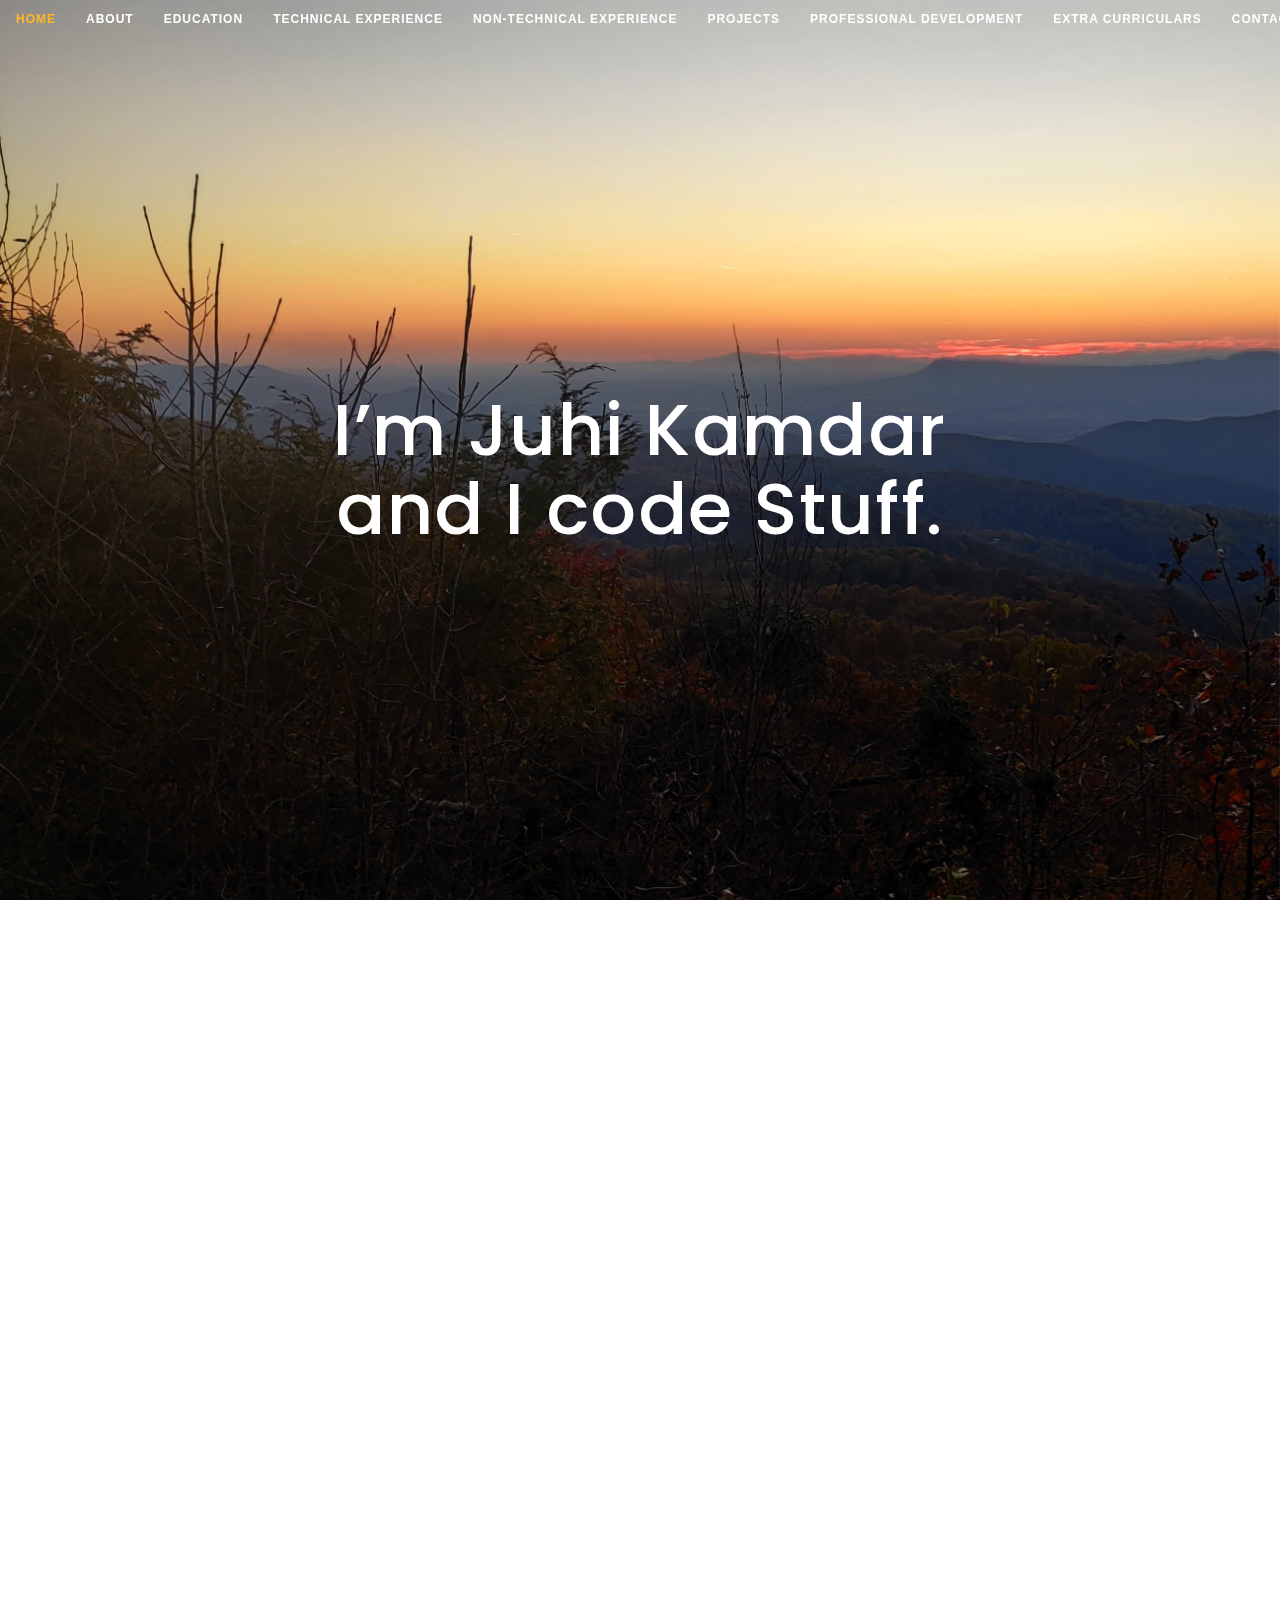
<file: index.html>
<!doctype html>

<html lang="en">
   
   
    <head>
       
       
        <!-- META -->
        <meta charset="utf-8">
        <meta name="robots" content="noodp">
        <meta name="viewport" content="width=device-width, initial-scale=1, maximum-scale=1, user-scalable=no">
       
        <!-- PAGE TITLE -->
        <title>Juhi's - Resume</title>
       
        <!-- FAVICON -->
        <link rel="shortcut icon" href="assets/img/favicon.ico">
       
        <!-- FONTS -->
        <link href="https://fonts.googleapis.com/css?family=Poppins:300,400,500,600,700&amp;subset=latin-ext" rel="stylesheet">
       
        <!-- STYLESHEETS -->
        <link rel="stylesheet" type="text/css" href="assets/css/plugins.css">
        <link rel="stylesheet" type="text/css" href="assets/css/main.css">
        
        
    </head>

   
    <body>

        <!-- ======= Header ======= -->
  <header id="header" class="fixed-top d-flex justify-content-center align-items-center header-transparent">

    <nav id="navbar" class="navbar">
      <ul>
        <li><a class="nav-link scrollto active" href="#intro">Home</a></li>
        <li><a class="nav-link scrollto" href="#about">About</a></li>
        <li><a class="nav-link scrollto" href="#education">Education</a></li>
        <li><a class="nav-link scrollto" href="#techexp">Technical Experience</a></li>
        <li><a class="nav-link scrollto" href="#nontechexp">Non-Technical Experience</a></li>
        <li><a class="nav-link scrollto " href="#projects">Projects</a></li>
        <li><a class="nav-link scrollto " href="#development">Professional Development</a></li>
        <li><a class="nav-link scrollto " href="#excur">Extra Curriculars</a></li>
        <li><a class="nav-link scrollto" href="#contact">Contact</a></li>
      </ul>
      <i class="bi bi-list mobile-nav-toggle"></i>
    </nav><!-- .navbar -->

  </header><!-- End Header -->

    
       
        <!-- PRELOADER -->
        <div class="preloader">
           
            <div class="spinner"></div>
            
        </div>
        <!-- /PRELOADER -->
    
        
        <!-- IMAGE CONTAINER -->
        <div class="image-container">
           
            <div class="background-img"></div>

        </div>
        <!-- /IMAGE CONTAINER -->


        <!-- CONTENT AREA -->
        <div class="content-area">


            <!-- CONTENT AREA INNER --> 
            <div class="content-area-inner">


                <!-- INTRO -->
                <section id="intro" class="intro">


                    <!-- CONTAINER MID -->
                    <div class="container-mid">

                       
                        <!-- ANIMATION CONTAINER -->
                        <div class="animation-container animation-fade-right" data-animation-delay="0">
                        
                            <h1>I’m Juhi Kamdar and I code Stuff.</h1>
                        
                        </div>
                        <!-- /ANIMATION CONTAINER -->
                        
                        
                        <!-- ANIMATION CONTAINER -->
                        <div class="animation-container animation-fade-right" data-animation-delay="200">
                           
                            <a href="#about" class="smooth-scroll">Learn More<div class="circle"><i class="fa fa-angle-down" aria-hidden="true"></i><i class="fa fa-angle-down" aria-hidden="true"></i></div></a>
                            
                        </div>
                        <!-- /ANIMATION CONTAINER -->


                    </div>
                    <!-- /CONTAINER MID -->


                </section>
                <!-- /INTRO -->


                <!-- ABOUT -->
                <section id="about" class="about">


                    <h3 class="headline scroll-animated">About Me</h3>
                    
                    <p class="scroll-animated"> A coder, a writer and a life long learner. Open to learn about travel, politics, psychology and my most favorite Science! Specialized to deal with Computer science I love Deep Learning, have started to develop interest in software engineering. I am in awe of Reinforcement Learning and planning to start soon.</p>

                    <p class="scroll-animated">I am open to all kinds of opportunities that help me develop professionally. Open source project contributor, Peer reviewer, technical advisor or a freelance consultant. I would gladly help the computer science community to grow. Currently, I am also seeking opportuniies to research in Deep Learning. Feel free to reach out to me if your lab/organization has an opening.</p>
                    
                    <!-- Research Work -->
                    <div class="row clients scroll-animated">
                        
                        <h4 class="headline scroll-animated">Research publications</h3>
                        <div class="col-md-3 col-xs-6"><img class="img-responsive" src="assets/img/clients/aaai.jpeg" alt="client"></div>
                        <div class="col-md-3 col-xs-6"><img class="img-responsive" src="assets/img/clients/springer.png" alt="client"></div>
                        
                        
                    </div>
                    <!-- / Research Work-->


                </section>
                <!-- /ABOUT -->
                
                <!-- Education -->                
                <section id="service" class="education">


                    <h3 class="headline scroll-animated"><a href="education">Education</a></h3>
                    
                    
                    <!-- SERVICE LIST -->
                    <ul class="services-list">
                       
                       
                        <!-- SERVICE ITEM -->
                        <li class="service-item scroll-animated">
                           
                           
                            <button class="btn btn-primary collapsed" type="button" data-toggle="collapse" data-target="#collapse-item-1" aria-expanded="false">MS in Computer Science</button>
                            
                            
                            <!-- COLLAPSE CONTENT -->
                            <div class="collapse" id="collapse-item-1">
                               
                               
                                <!-- COLLAPSE CONTENT INNER -->
                                <div class="well">
                                   
                                    <p> George Mason University </p>
                                    <p> I took subjects like Database Systems, Deep Learning, Machine Learning, Advanced NLP, Intersections of Deep Learning and Software Engineering, Applications of Data Mining, Language Processors, Analysis of Algorithms, Mathematical foundations of Computer Science, Fundamentals of System Programming</p>
                                    <p> Aug 2021 - May 2023</p>
                                </div>
                                <!-- /COLLAPSE CONTENT INNER -->
                                
                                
                            </div>
                            <!-- /COLLAPSE CONTENT -->
                            
                            
                        </li>
                        <!-- /SERVICE ITEM -->
                        
                        
                        <!-- SERVICE ITEM -->
                        <li class="service-item scroll-animated">
                           
                           
                            <button class="btn btn-primary collapsed" type="button" data-toggle="collapse" data-target="#collapse-item-2" aria-expanded="false">B.Tech in Computer Science</button>
                            
                            
                            <!-- COLLAPSE CONTENT -->
                            <div class="collapse" id="collapse-item-2">
                               
                               
                                <!-- COLLAPSE CONTENT INNER -->
                                <div class="well">
                                   
                                    <p> Indus University </p>
                                    <p> The subjects I studied there were, Python, Java, C, C++, Software Engineering, Database Programming, Algorithm Design, Calculus,Engineering Mechanics, Materials science, Physics, Chemistry, Environmental Science, Elements of Mech. Engineering, etc.</p>
                                    <p> Aug 2016 - May 2020</p>
                                </div>
                                <!-- /COLLAPSE CONTENT INNER -->
                                
                                
                            </div>
                            <!-- /COLLAPSE CONTENT -->
                            
                            
                        </li>
                        <!-- /SERVICE ITEM -->
                        
                        
                    </ul>
                    <!-- /SERVICE LIST -->


                </section>
                <!-- /Education -->
                
                <!--Technical Experience -->
                <section id="service" class="techexp">


                    <h3 class="headline scroll-animated"><a href="#techexp">Technical Experience</a></h3>
                    
                    
                    <!-- SERVICE LIST -->
                    <ul class="services-list">
                       
                        <!-- SERVICE ITEM -->
                        <li class="service-item scroll-animated">
                           
                           
                            <button class="btn btn-primary collapsed" type="button" data-toggle="collapse" data-target="#collapse-item-8" aria-expanded="false">Graduate Teaching Assistant</button>
                            
                            
                            <!-- COLLAPSE CONTENT -->
                            <div class="collapse" id="collapse-item-8">
                               
                               
                                <!-- COLLAPSE CONTENT INNER -->
                                <div class="well">
                                    <p>College of Engineering and Computing, Fairfax, VA, USA</p>
                                    <p>I TA'ed for CS 100 Basics of Computing and CS 583 Analysis of Algorithms</p>
                                    <p>Aug 2022 - May 2023</p>
                                </div>
                                <!-- /COLLAPSE CONTENT INNER -->
                                
                                
                            </div>
                            <!-- /COLLAPSE CONTENT -->
                            
                            
                        </li>
                        <!-- /SERVICE ITEM -->
                        <!-- SERVICE ITEM -->
                        <li class="service-item scroll-animated">
                           
                           
                            <button class="btn btn-primary collapsed" type="button" data-toggle="collapse" data-target="#collapse-item-3" aria-expanded="false">Software Engineering Intern</button>
                            
                            
                            <!-- COLLAPSE CONTENT -->
                            <div class="collapse" id="collapse-item-3">
                               
                               
                                <!-- COLLAPSE CONTENT INNER -->
                                <div class="well">
                                    <p>Palo Alto Networks, Remote</p>
                                    <p> Integrated and tested Apigee for API monetization for current API on staging pipeline as a POC. Approximated to generate revenue from API calls with easy analysis, secure connections on top of the existing system. </p>
                                    <p>May 2022 - Aug 2022</p>
                                </div>
                                <!-- /COLLAPSE CONTENT INNER -->
                                
                                
                            </div>
                            <!-- /COLLAPSE CONTENT -->
                            
                            
                        </li>
                        <!-- /SERVICE ITEM -->
                        
                        
                        <!-- SERVICE ITEM -->
                        <li class="service-item scroll-animated">
                           
                           
                            <button class="btn btn-primary collapsed" type="button" data-toggle="collapse" data-target="#collapse-item-4" aria-expanded="false">Assistant Systems Engineer</button>
                            
                            
                            <!-- COLLAPSE CONTENT -->
                            <div class="collapse" id="collapse-item-4">
                               
                               
                                <!-- COLLAPSE CONTENT INNER -->
                                <div class="well">
                                   <p>Tata Consultancy Services, Remote</p>
                                    <p>Developed DotNet Applications in C# using MVC Agile principles including database connections while learning to write secure codes with minimal code duplication and strongly structured.</p>
                                    <p> Feb 2021 - Jul 2021</p>
                                </div>
                                <!-- /COLLAPSE CONTENT INNER -->
                                
                                
                            </div>
                            <!-- /COLLAPSE CONTENT -->
                            
                            
                        </li>
                        <!-- /SERVICE ITEM -->
                        
                        
                        <!-- SERVICE ITEM -->
                        <li class="service-item scroll-animated">
                           
                           
                            <button class="btn btn-primary collapsed" type="button" data-toggle="collapse" data-target="#collapse-item-5" aria-expanded="false">Research and Development Intern</button>
                            
                            
                            <!-- COLLAPSE CONTENT -->
                            <div class="collapse" id="collapse-item-5">
                               
                               
                                <!-- COLLAPSE CONTENT INNER -->
                                <div class="well">
                                   
                                    <p>Indian Institute of Technology-Bombay, Remote</p>
                                    <p>
                                        <ul>
                                            <li>Researched, and developed solutions for Attention-based Optical Character Recognition for handwritten forms. Conquering the challenges of background text, boxes in the form, etc we achieved about 80% accuracy.</li>
                                            <li>Researched and experimented on models for knowledge tracing from students’ test papers using Transformer based models. The aim was to understand the actual learning of students based on test answers rather than correctness.</li>
                                        </ul>
                                    </p>
                                    <p> Sep 2020 - Mar 2021</p>
                                </div>
                                <!-- /COLLAPSE CONTENT INNER -->
                                
                                
                            </div>
                            <!-- /COLLAPSE CONTENT -->
                            
                            
                        </li>
                        <!-- /SERVICE ITEM -->
                        
                        
                        <!-- SERVICE ITEM -->
                        <li class="service-item scroll-animated">
                           
                           
                            <button class="btn btn-primary collapsed" type="button" data-toggle="collapse" data-target="#collapse-item-6" aria-expanded="false">Tech Development Intern</button>
                            
                            
                            <!-- COLLAPSE CONTENT -->
                            <div class="collapse" id="collapse-item-6">
                               
                               
                                <!-- COLLAPSE CONTENT INNER -->
                                <div class="well">
                                   <p>Encubate Tech Pvt. Ltd., Remote</p>
                                   <p>Determined requirements, designed, developed, and tested NLP-based search engine. This helped save the cost of using a third-party search engine. Designed the database schema for it, and prepared a script for automatic code updation to AWS.
                                </p>
                                    <p>Oct 2020 Dec 2020</p>                                    
                                </div>
                                <!-- /COLLAPSE CONTENT INNER -->
                                
                                
                            </div>
                            <!-- /COLLAPSE CONTENT -->
                            
                            
                        </li>
                        <!-- /SERVICE ITEM -->
                        
                        <!-- SERVICE ITEM -->
                        <li class="service-item scroll-animated">
                           
                           
                            <button class="btn btn-primary collapsed" type="button" data-toggle="collapse" data-target="#collapse-item-7" aria-expanded="false">Research Intern</button>
                            
                            
                            <!-- COLLAPSE CONTENT -->
                            <div class="collapse" id="collapse-item-7">
                               
                               
                                <!-- COLLAPSE CONTENT INNER -->
                                <div class="well">
                                   
                                <p>Indian Institute of Management, Remote</p> 
                                <p>Researched on Sentiment classification and Emotion Analysis. Preprocessed and cleaned raw Youtube Video Transcripts including use of regex and fine-tuned BERT on the Youtube Video transcripts.
                                </p> 
                                <p>Jun 2020 - July 2020</p>                                    
                                </div>
                                <!-- /COLLAPSE CONTENT INNER -->
                                
                                
                            </div>
                            <!-- /COLLAPSE CONTENT -->
                            
                            
                        </li>
                        <!-- /SERVICE ITEM -->
                        
                
                        
                        <!-- SERVICE ITEM -->
                        <li class="service-item scroll-animated">
                           
                           
                            <button class="btn btn-primary collapsed" type="button" data-toggle="collapse" data-target="#collapse-item-9" aria-expanded="false">Research Intern</button>
                            
                            
                            <!-- COLLAPSE CONTENT -->
                            <div class="collapse" id="collapse-item-9">
                               
                               
                                <!-- COLLAPSE CONTENT INNER -->
                                <div class="well">
                                   
                                <p>SAC, Indian Space Research Organization - Ahmedabad, IN</p> 
                                <p>Reviewed and researched prevalent cyclone estimation techniques. Experimented with various regression techniques after data processing. The aim of this experiment was to beat a well established statistical method with Machine Learning. Derived results that were almost aligned with those of the statistical method.
                                </p> 
                                <p>Dec 2019 - May 2020</p>                                    
                                </div>
                                <!-- /COLLAPSE CONTENT INNER -->
                                
                                
                            </div>
                            <!-- /COLLAPSE CONTENT -->
                            
                            
                        </li>
                        <!-- /SERVICE ITEM -->
                        
                        <!-- SERVICE ITEM -->
                        <li class="service-item scroll-animated">
                           
                           
                            <button class="btn btn-primary collapsed" type="button" data-toggle="collapse" data-target="#collapse-item-10" aria-expanded="false">Trainee</button>
                            
                            
                            <!-- COLLAPSE CONTENT -->
                            <div class="collapse" id="collapse-item-10">
                               
                               
                                <!-- COLLAPSE CONTENT INNER -->
                                <div class="well">
                                   
                                <p>Amnex Infotechnologies Pvt. Ltd., Ahmedabad, IN</p> 
                                <p>Made a window Application using C# where button clicks are all, one has to do to perform CRUD operations on Database table
                                </p> 
                                <p>Aug 2018 - Nov 2018</p>                                    
                                </div>
                                <!-- /COLLAPSE CONTENT INNER -->
                                
                                
                            </div>
                            <!-- /COLLAPSE CONTENT -->
                            
                            
                        </li>
                        <!-- /SERVICE ITEM -->
                        
                    </ul>
                    <!-- /SERVICE LIST -->


                </section>
                <!-- /Technical Experience -->
                
                <!--Non Technical Experience -->
                <section id="service" class="nontechexp">


                    <h3 class="headline scroll-animated"><a href="#nontechexp">Non-Technical Experience</a></h3>
                    
                    
                    <!-- SERVICE LIST -->
                    <ul class="services-list">
                       
                       <!-- SERVICE ITEM -->
                       <li class="service-item scroll-animated">
                           
                           
                        <button class="btn btn-primary collapsed" type="button" data-toggle="collapse" data-target="#collapse-item-13" aria-expanded="false">Graduate Professional Assistant</button>
                        
                        
                        <!-- COLLAPSE CONTENT -->
                        <div class="collapse" id="collapse-item-13">
                           
                           
                            <!-- COLLAPSE CONTENT INNER -->
                            <div class="well">
                               
                            <p>College of Engineering and Computing - GMU, Fairfax,VA, USA</p> 
                            <p>Worked on TargetX CRM software by Salesforce. Made reports and dealt with analysis of various enrollment data of the university. Interacted with prospective students and arranged information sessions for them.
                            </p> 
                            <p>Jan 2022 - May 2022</p> 
                            </div>
                            <!-- /COLLAPSE CONTENT INNER -->
                            
                            
                        </div>
                        <!-- /COLLAPSE CONTENT -->
                        
                        
                        </li>
                        <!-- /SERVICE ITEM -->

                        <!-- SERVICE ITEM -->
                        <li class="service-item scroll-animated">
                           
                           
                            <button class="btn btn-primary collapsed" type="button" data-toggle="collapse" data-target="#collapse-item-12" aria-expanded="false">Event Assistant</button>
                            
                            
                            <!-- COLLAPSE CONTENT -->
                            <div class="collapse" id="collapse-item-12">
                               
                               
                                <!-- COLLAPSE CONTENT INNER -->
                                <div class="well">
                                   
                                <p>Student Centers-GMU, Fairfax,VA, USA</p> 
                                <p>I have been part of Event services. I have been responsible for answering queries of clients, managing venues by tasks such as setting up the venues, mics, HDMIs, checking the A/V system, and coordinating with the Operations team.  
                                </p> 
                                <p>Sep 2021 - Jan 2022</p> 
                                </div>
                                <!-- /COLLAPSE CONTENT INNER -->
                                
                                
                            </div>
                            <!-- /COLLAPSE CONTENT -->
                            
                            
                        </li>
                        <!-- /SERVICE ITEM -->

                        <!-- SERVICE ITEM -->
                        <li class="service-item scroll-animated">
                           
                           
                            <button class="btn btn-primary collapsed" type="button" data-toggle="collapse" data-target="#collapse-item-11" aria-expanded="false">Content Writing Intern</button>
                            
                            
                            <!-- COLLAPSE CONTENT -->
                            <div class="collapse" id="collapse-item-11">
                               
                               
                                <!-- COLLAPSE CONTENT INNER -->
                                <div class="well">
                                   <p>Creation Cradle, Remote</p>
                                    <p> Wrote inspirational content to motivate youth, which was published on the NGO’s website.
                                    </p>
                                    <p>Jun 2018-Jul 2018</p>
                                </div>
                                <!-- /COLLAPSE CONTENT INNER -->
                                
                                
                            </div>
                            <!-- /COLLAPSE CONTENT -->
                            
                            
                        </li>
                        <!-- /SERVICE ITEM -->
                        
                        
                        
                    </ul>
                    <!-- /SERVICE LIST -->


                </section>
                <!-- /Non Technical Experience -->

                <!-- Projects -->
                <section id="work" class="projects">


                    <h3 class="headline scroll-animated"><a href="#projects">Latest Projects</a></h3>
                    
                    
                    <!-- SHOWCASE -->
                    <div class="showcase">
                       
                       
                        <!-- ITEM -->
                        <div class="item scroll-animated">
                          
                          
                            <!-- LIGHTBOX LINK -->
                            <a href="#" data-featherlight="#item-1-lightbox">
                            
                            
                                <!-- INFO -->
                                <div class="info">


                                    <!-- CONTAINER MID -->
                                    <div class="container-mid">

                                        <h5>Audiomer</h5>
                                        <p> Key Word Spotting for Audio Commands(Deep Learning)</p>

                                    </div>
                                    <!-- /CONTAINER MID -->


                                </div>
                                <!-- /INFO -->


                                <div class="background-image" style="background-image: url(assets/img/work/item-1.jpg)"></div>

                           
                            </a>
                            <!-- /LIGHTBOX LINK -->
                            
                            
                            <!-- LIGHTBOX -->
                            <div id="item-1-lightbox" class="work-lightbox">
                               
                               
                                <img class="img-responsive" src="assets/img/work/item-1.jpg" alt="image">
                                
                                <h3>Audiomer</h3>
                                <p class="subline">Deep Learning</p>
                                
                               <p>Proposed model for keyword spotting technique. Achieved SOTA on Google Speech Commands V1 and V2 with a model that includes performer in 1D Convolutional ResNet Architecture. Thus, reducing the number of parameters.</p>
                               <p>Paper accepted in AAAI, available on: https://arxiv.org/abs/2109.10252</p>
                            
                           </div>
                            <!-- /LIGHTBOX -->
                            
                            
                        </div>
                        <!-- /ITEM -->
                        
                        
                        <!-- ITEM -->
                        <div class="item scroll-animated">
                          
                          
                            <!-- LIGHTBOX LINK -->
                            <a href="#" data-featherlight="#item-2-lightbox">
                            
                            
                                <!-- INFO -->
                                <div class="info">


                                    <!-- CONTAINER MID -->
                                    <div class="container-mid">

                                        <h5>Redraw Better</h5>
                                        <p>SWE + ML</p>
                                    </div>
                                    <!-- /CONTAINER MID -->


                                </div>
                                <!-- /INFO -->


                                <div class="background-image" style="background-image: url(assets/img/work/item-2.jpg)"></div>

                           
                            </a>
                            <!-- /LIGHTBOX LINK -->
                            
                            
                            <!-- LIGHTBOX -->
                            <div id="item-2-lightbox" class="work-lightbox">
                               
                               
                                <img class="img-responsive" src="assets/img/work/item-2.jpg" alt="image">
                                
                                <h3>Redraw Better</h3>
                                <p class="subline">SWE + ML</p>
                                
                               <p>Improved version of the Redraw paper, which attempts to draw Android wireframe from android phone screenshot. Using UIED, VGG-16 and KNN kind of architecture to associate nodes in a hierarchical form for wireframe. </p>

                                
                            </div>
                            <!-- /LIGHTBOX -->
                            
                            
                        </div>
                        <!-- /ITEM -->
                        
                        
                        <!-- ITEM -->
                        <div class="item scroll-animated">
                          
                          
                            <!-- LIGHTBOX LINK -->
                            <a href="#" data-featherlight="#item-3-lightbox">
                            
                            
                                <!-- INFO -->
                                <div class="info">


                                    <!-- CONTAINER MID -->
                                    <div class="container-mid">

                                        <h5>De-Centralized Training of Deep Neural Networks using Federated Learning </h5>
                                        <p>Federated Learning</p>

                                    </div>
                                    <!-- /CONTAINER MID -->


                                </div>
                                <!-- /INFO -->


                                <div class="background-image" style="background-image: url(assets/img/work/item-3.jpg)"></div>

                           
                            </a>
                            <!-- /LIGHTBOX LINK -->
                            
                            
                            <!-- LIGHTBOX -->
                            <div id="item-3-lightbox" class="work-lightbox">
                               
                               
                                <img class="img-responsive" src="assets/img/work/item-3.jpg" alt="image">
                                
                                <h3>De-Centralized Training of Deep Neural Networks using Federated Learning</h3>
                                <p class="subline">Federated Learning</p>
                                
                               <p>Made a toy network and trained several small CNN models using one trained CNN model on a different network by passing the weights.</p>
                                
                            </div>
                            <!-- /LIGHTBOX -->
                            
                            
                        </div>
                        <!-- /ITEM -->
                        
                        
                        <!-- ITEM -->
                        <div class="item scroll-animated">
                          
                          
                            <!-- LIGHTBOX LINK -->
                            <a href="#" data-featherlight="#item-4-lightbox">
                            
                            
                                <!-- INFO -->
                                <div class="info">


                                    <!-- CONTAINER MID -->
                                    <div class="container-mid">

                                        <h5>Spiking Neural Networks</h5>
                                        <p>Deep Learning</p>

                                    </div>
                                    <!-- /CONTAINER MID -->


                                </div>
                                <!-- /INFO -->


                                <div class="background-image" style="background-image: url(assets/img/work/item-4.jpg)"></div>

                           
                            </a>
                            <!-- /LIGHTBOX LINK -->
                            
                            
                            <!-- LIGHTBOX -->
                            <div id="item-4-lightbox" class="work-lightbox">
                               
                               
                                <img class="img-responsive" src="assets/img/work/item-4.jpg" alt="image">
                                
                                <h3>Spiking Neural Networks</h3>
                                <p class="subline">Deep Learning</p>
                                
                                <p>This project dived into understanding how spiking neural networks evolved and its operstions. A toy project was made to illustrate the use of one of the libraries as well.</p>                                
                                
                            </div>
                            <!-- /LIGHTBOX -->
                            
                            
                        </div>
                        <!-- /ITEM -->
                        
                        
                    </div>
                    <!-- /SHOWCASE -->


                </section>
                <!-- /Projects -->
                
                <!-- Professional Developments -->
                <section id="about" class="development">
                    <h3 class="headline scroll-animated"><a href="#development">Professional Developments</a></h3>
                    <p class="scroll-animated">Received Distingished Academic Achievement award at Dean's dinner for 4.0 GPA</p>
                    <p class="scroll-animated">Selected for US Navy Project using Machine Learning</p>
                    <p class="scroll-animated">Database Programming with SQL from <b>Oracle Academy</b></p>
                    <p class="scroll-animated">Participated in CodeDojo(An inter college competitive coding competition at Indus University), Robotics Competition in Instincts of Indus University.</p>
                    <p class="scroll-animated">C++ certification from SoloLearn.
                    </p>
                    <p class="scroll-animated">C, C++, Java, and Python training from Spoken Tutorial by IIT-Bombay
                    </p>
                    <p class="scroll-animated">Completed Deep Learning Specialization by DeepLearning.ai
                    </p>
                    <p class="scroll-animated">A two-day workshop on Cloud Application Development under Salesforce Trailhead at Indus University
                    </p>
                    <p class="scroll-animated">A one-day workshop under Microsoft Sharepoint to build Bots development for Microsoft teams at AG Teachers College
                    </p>
                    <p class="scroll-animated">A seminar on Evolution of Blockchain Technology by VNurture Technologies at AMA
                    </p>
                    <p class="scroll-animated">Attended one-day workshop on Cyber Security by Tops Technologies.
                    </p>
                </section>
                <!-- /Professional Developments -->
                
                <!-- Extra Curriculars -->
                <section id="about" class="excur">
                    <h3 class="headline scroll-animated"><a href="#excur">Extra Curriculars</a></h3>
                    <p class="scroll-animated">Officer for Computer Science Graduate Student Association, GMU</p>
                    <p class="scroll-animated">Event Coordinator for Indian Graduate Student Association</p>
                    <p class="scroll-animated">Co-ordinated in Quizzaa, IELTS mock test, etc under CESA(Computer Engineering Student Association) as a core member of committee at Indus University.
                    </p>
                    <p class="scroll-animated">Participated in a Declamation organized by Women Development Cell on International women’s day in Indus University.
                    </p>
                    <p class="scroll-animated">Co-ordinator in annual Fest Instinct 2k19,2k18 and 2k17 of Indus University
                    </p>
                    <p class="scroll-animated">Digital Promoter of NehaKakkar Concert and Breast Cancer Awareness Marathon by Samved at riverfront.
                    </p>
                    <p class="scroll-animated">On-field volunteering at Arijit Singh Concert in January-2017 and NehaKakkar concert in January-2018
                    </p>
                    
                
                </section>
                <!-- /Extra Curriculars -->

                <!-- Might remove this -->
                <!-- CONTACT -->
                <section id="contact" class="contact">


                    <h3 class="headline scroll-animated"><a href="#concat">Contact Me</a></h3>
                    
                    
                    <!-- CONTACT FORM --> 

                       <p class="scroll-animated"> Email: jkamdar@paloaltonetworks.com(Active starting 8/7/2023)</p>
                       <p class="scroll-animated"> Email: jkamdar@gmu.edu</p>
                       <p class="scroll-animated"> Email: juhikamdar110@gmail.com</p>
                        
                    <!-- /CONTACT FORM --> 


                </section>
                <!-- /CONTACT -->
                
                
                <!-- FOOTER -->
                <section id="footer">
                
                   
                    <!-- SOCIAL ICONS -->
                    <ul class="social-icons scroll-animated">
                       
                       
                        <li><a href="https://www.instagram.com/compwriter/"><i class="fa fa-instagram" aria-hidden="true"></i><i class="fa fa-instagram" aria-hidden="true"></i></a></li>
                        <li><a href="#"><i class="fa fa-twitter" aria-hidden="true"></i><i class="fa fa-twitter" aria-hidden="true"></i></a></li>
                        <li><a href="https://juhikamdar110.blogspot.com/"><i class="fa fa-google-plus" aria-hidden="true"></i><i class="fa fa-google-plus" aria-hidden="true"></i></a></li>
                        <li><a href="https://www.linkedin.com/in/juhi-kamdar/"><i class="fa fa-linkedin" aria-hidden="true"></i><i class="fa fa-linkedin" aria-hidden="true"></i></a></li>
                        
                        
                    </ul>
                    <!-- /SOCIAL ICONS -->
                    
                     <!--
                    <p class="scroll-animated">© 2017 Your Brand | Design by <a href="https://templatefoundation.com">Template Foundation</a></p>
                     -->

                </section>
                <!-- /FOOTER -->


            </div>
            <!-- /CONTENT AREA INNER -->


        </div>
        <!-- /CONTENT AREA -->
        
        
        <!-- JAVASCRIPTS -->
        <script type="text/javascript" src="assets/js/plugins.js"></script>
        <script type="text/javascript" src="assets/js/main.js"></script>
   
   
    </body> 
    
    
</html>
</file>
<file: assets/css/main.css>
/******************************************************************


	------------------------
	-- TABLE OF CONTENTS --
	------------------------
	
	--  01. Basic
	--  02. Preloader
    --  03. Image Container
    --  04. Content Area
    --  05. Content Area --> Intro
    --  06. Content Area --> About
    --  07. Content Area --> Service
    --  08. Content Area --> Work
    --  09. Content Area --> Contact
    --  10. Content Area --> Footer
 
 
 ******************************************************************/




/** 1. Basic
*******************************************************************/

html
{
    font-size: 10px;
}

body
{
    font-family: 'Poppins', sans-serif;
    font-weight: 300;
    font-style: normal;

    color: #fff;
    background: #fff;

    -webkit-font-smoothing: antialiased;
}

h1,
h2,
h3,
h4,
h5,
h6
{
    font-weight: normal;

    letter-spacing: .02em;

    color: #fff;
}

h1
{
    font-size: 7.2rem;
}

h2
{
    font-size: 3.9rem;
}

h3
{
    font-size: 3.4rem;
}

h4
{
    font-size: 2.9rem;
}

h5
{
    font-size: 2.3rem;
}

h6
{
    font-size: 1.9rem;
}

p
{
    font-size: 1.8rem;
    line-height: 1.7em;
}

a,
a:hover,
a:focus
{
    cursor: pointer;
    -webkit-transition: all 300ms ease;
         -o-transition: all 300ms ease;
            transition: all 300ms ease;
    text-decoration: none;

    color: #fff;
}

button
{
    border: 2px solid #fff;
    background: none;
}

.btn-primary,
.btn-primary:hover,
.btn-primary:focus,
.btn-primary:active
{
    border-color: #fff !important;
    outline: none !important;
    background: none !important;
    -webkit-box-shadow: none;
            box-shadow: none;
}

@media (max-width:600px)
{
    html
    {
        font-size: 8px;
    }
}

@media (max-width:500px)
{
    html
    {
        font-size: 7px;
    }
}



/** 2. Preloader
*******************************************************************/

.preloader
{
    position: fixed;
    z-index: 100000;
    top: 0;
    right: 0;

    overflow: hidden;

    width: 100%;
    height: 100%;

    background: #fff;
}

.preloader.hide-preloader
{
    width: 0;

    -webkit-transition: .7s ease .3s;
         -o-transition: .7s ease .3s;
            transition: .7s ease .3s;
}

.preloader .spinner
{
    position: absolute;
    top: 50%;
    left: 50%;

    display: block;

    width: 50px;
    height: 50px;
    margin-top: -25px;
    margin-left: -25px;

    -webkit-animation: spinner-pulse .6s infinite ease-in-out;
            animation: spinner-pulse .6s infinite ease-in-out;
    text-align: center;

    opacity: 1;
    border-radius: 100%;
    background-color: #111;
}

.preloader.hide-preloader .spinner
{
    -webkit-transition: .3s ease;
         -o-transition: .3s ease;
            transition: .3s ease;

    opacity: 0;
}

@-webkit-keyframes spinner-pulse
{
    0%
    {
        -webkit-transform: scale(0);
    }
    100%
    {
        -webkit-transform: scale(1.0);

        opacity: 0;
    }
}

@keyframes spinner-pulse
{
    0%
    {
        -webkit-transform: scale(0);
                transform: scale(0);
    }
    100%
    {
        -webkit-transform: scale(1.0);
                transform: scale(1.0);

        opacity: 0;
    }
}



/** 3. Image Container
*******************************************************************/

.image-container
{
    position: fixed;
    z-index: -1;
    top: 0;
    left: 0;

    width: 100%;
    height: 100%;
}

.image-container .background-img
{
    position: absolute;
    z-index: 1;
    top: 0;
    left: 0;

    width: 100%;
    height: 100%;

    -webkit-transition: opacity 1s ease;
         -o-transition: opacity 1s ease;
            transition: opacity 1s ease;

    
    background: url(../img/IMG_20221022_183034.jpg);
    background-repeat: no-repeat;
    background-size: cover;
}

.navbar {
    padding: 0;
  }
  
  .navbar ul {
    margin: 0;
    padding: 0;
    display: flex;
    list-style: none;
    align-items: center;
  }
  
  .navbar li {
    position: relative;
  }
  
  .navbar a,
  .navbar a:focus {
    display: flex;
    align-items: center;
    justify-content: space-between;
    padding: 10px 15px;
    color: #fff;
    white-space: nowrap;
    transition: 0.3s;
    font-size: 12px;
    font-family: "Raleway", sans-serif;
    text-transform: uppercase;
    font-weight: 600;
    letter-spacing: 1px;
  }
  
  .navbar a i,
  .navbar a:focus i {
    font-size: 12px;
    line-height: 0;
    margin-left: 5px;
  }
  
  .navbar a:hover,
  .navbar .active,
  .navbar .active:focus,
  .navbar li:hover>a {
    color: #ffb727;
  }
  
  .navbar .dropdown ul {
    display: block;
    position: absolute;
    left: 14px;
    top: calc(100% + 30px);
    margin: 0;
    padding: 10px 0;
    z-index: 99;
    opacity: 0;
    visibility: hidden;
    background: #fff;
    box-shadow: 0px 0px 30px rgba(127, 137, 161, 0.25);
    transition: 0.3s;
    border-radius: 4px;
  }
  
  .navbar .dropdown ul li {
    min-width: 200px;
  }
  
  .navbar .dropdown ul a {
    padding: 10px 20px;
    font-size: 14px;
    text-transform: none;
    font-weight: 400;
    color: #3b434a;
    letter-spacing: 1px;
  }
  
  .navbar .dropdown ul a i {
    font-size: 12px;
  }
  
  .navbar .dropdown ul a:hover,
  .navbar .dropdown ul .active:hover,
  .navbar .dropdown ul li:hover>a {
    color: #ffb727;
  }
  
  .navbar .dropdown:hover>ul {
    opacity: 1;
    top: 100%;
    visibility: visible;
  }
  
  .navbar .dropdown .dropdown ul {
    top: 0;
    left: calc(100% - 30px);
    visibility: hidden;
  }
  
  .navbar .dropdown .dropdown:hover>ul {
    opacity: 1;
    top: 0;
    left: 100%;
    visibility: visible;
  }
  
  @media (max-width: 1366px) {
    .navbar .dropdown .dropdown ul {
      left: -90%;
    }
  
    .navbar .dropdown .dropdown:hover>ul {
      left: -100%;
    }
  }
/**
* Mobile Navigation 
*/
.mobile-nav-toggle {
    color: #fff;
    font-size: 28px;
    cursor: pointer;
    display: none;
    line-height: 0;
    transition: 0.5s;
  }
  
  @media (max-width: 991px) {
    .mobile-nav-toggle {
      display: block;
    }
  
    .navbar ul {
      display: none;
    }
  }
  
  .navbar-mobile {
    position: fixed;
    overflow: hidden;
    top: 0;
    right: 0;
    left: 0;
    bottom: 0;
    background: rgba(36, 41, 46, 0.9);
    transition: 0.3s;
    z-index: 999;
  }
  
  .navbar-mobile .mobile-nav-toggle {
    position: absolute;
    top: 15px;
    right: 15px;
  }
  
  .navbar-mobile ul {
    display: block;
    position: absolute;
    top: 55px;
    right: 15px;
    bottom: 15px;
    left: 15px;
    padding: 10px 0;
    border-radius: 10px;
    background-color: #fff;
    overflow-y: auto;
    transition: 0.3s;
  }
  
  .navbar-mobile a,
  .navbar-mobile a:focus {
    padding: 10px 20px;
    font-size: 14px;
    color: #3b434a;
  }
  
  .navbar-mobile a:hover,
  .navbar-mobile .active,
  .navbar-mobile li:hover>a {
    color: #ffb727;
  }
  
  .navbar-mobile .getstarted,
  .navbar-mobile .getstarted:focus {
    margin: 15px;
  }
  
  .navbar-mobile .dropdown ul {
    position: static;
    display: none;
    margin: 10px 20px;
    padding: 10px 0;
    z-index: 99;
    opacity: 1;
    visibility: visible;
    background: #fff;
    box-shadow: 0px 0px 30px rgba(127, 137, 161, 0.25);
  }
  
  .navbar-mobile .dropdown ul li {
    min-width: 200px;
  }
  
  .navbar-mobile .dropdown ul a {
    padding: 10px 20px;
  }
  
  .navbar-mobile .dropdown ul a i {
    font-size: 12px;
  }
  
  .navbar-mobile .dropdown ul a:hover,
  .navbar-mobile .dropdown ul .active:hover,
  .navbar-mobile .dropdown ul li:hover>a {
    color: #ffb727;
  }
  
  .navbar-mobile .dropdown>.dropdown-active {
    display: block;
  }
    



/** 4. Content Area
*******************************************************************/

.content-area
{
    position: relative;
    left: 0;

    width: 100%;
}

.content-area .content-area-inner
{
    position: relative;

    width: 100%;
    padding: 0 20px;
    overflow-x: hidden;
}

.content-area .content-area-inner section
{
    max-width: 700px;
    margin: 0 auto 20vh auto;
}

.content-area .content-area-inner section:last-child
{
    margin-bottom: 10vh;
}

.content-area .content-area-inner section h3.headline
{
    margin-bottom: 1.4em;
}



/** 5. Content Area --> Intro
*******************************************************************/

#intro
{
    position: relative;

    height: 100vh;
    margin-bottom: 0;

    text-align: center;
}

#intro .container-mid
{
    position: absolute;
    top: 50%;

    width: 100%;

    -webkit-transform: translateY(-50%);
        -ms-transform: translateY(-50%);
            transform: translateY(-50%);
}

#intro .container-mid h1
{
    font-weight: 500;

    margin-bottom: .6em;
}

#intro .container-mid a
{
    font-size: 2.5rem;
    line-height: 2.92em;

    position: relative;

    display: inline-block;
    overflow: hidden;

    -webkit-transition: .2s ease;
         -o-transition: .2s ease;
            transition: .2s ease;
    letter-spacing: .04em;

    border-radius: 100px;
}

#intro .container-mid a .circle
{
    font-size: 1em;
    line-height: 5.7rem;

    position: relative;

    display: inline-block;
    overflow: hidden;

    width: 5.7rem;
    height: 5.7rem;
    margin-left: 1em;

    vertical-align: middle;

    border: 3px solid #fff;
    border-radius: 100%;
}

#intro .container-mid a .circle i
{
    position: absolute;
    top: 50%;
    left: 0;

    width: 100%;

    -webkit-transform: translateY(-50%);
        -ms-transform: translateY(-50%);
            transform: translateY(-50%);
    text-align: center;
}

#intro .container-mid a .circle i:first-child
{
    top: -50%;
}

#intro .container-mid a:hover .circle i:first-child
{
    top: 50%;

    -webkit-transition: .15s ease;
         -o-transition: .15s ease;
            transition: .15s ease;
}

#intro .container-mid a .circle i:last-child
{
    top: 50%;
}

#intro .container-mid a:hover .circle i:last-child
{
    top: 150%;

    -webkit-transition: .15s ease;
         -o-transition: .15s ease;
            transition: .15s ease;
}

#intro .animation-container
{
    -webkit-transition: .5s ease;
         -o-transition: .5s ease;
            transition: .5s ease;
}

#intro .animation-container.animation-fade
{
    opacity: 0;
}

#intro .animation-container.animation-fade.run-animation
{
    opacity: 1;
}

#intro .animation-container.animation-fade-up
{
    -webkit-transform: translateY(10vh);
        -ms-transform: translateY(10vh);
            transform: translateY(10vh);

    opacity: 0;
}

#intro .animation-container.animation-fade-up.run-animation
{
    -webkit-transform: translateY(0);
        -ms-transform: translateY(0);
            transform: translateY(0);

    opacity: 1;
}

#intro .animation-container.animation-fade-down
{
    -webkit-transform: translateY(-10vh);
        -ms-transform: translateY(-10vh);
            transform: translateY(-10vh);

    opacity: 0;
}

#intro .animation-container.animation-fade-down.run-animation
{
    -webkit-transform: translateY(0);
        -ms-transform: translateY(0);
            transform: translateY(0);

    opacity: 1;
}

#intro .animation-container.animation-fade-left
{
    -webkit-transform: translateX(10vh);
        -ms-transform: translateX(10vh);
            transform: translateX(10vh);

    opacity: 0;
}

#intro .animation-container.animation-fade-left.run-animation
{
    -webkit-transform: translateX(0);
        -ms-transform: translateX(0);
            transform: translateX(0);

    opacity: 1;
}

#intro .animation-container.animation-fade-right
{
    -webkit-transform: translateX(-10vh);
        -ms-transform: translateX(-10vh);
            transform: translateX(-10vh);

    opacity: 0;
}

#intro .animation-container.animation-fade-right.run-animation
{
    -webkit-transform: translateX(0);
        -ms-transform: translateX(0);
            transform: translateX(0);

    opacity: 1;
}



/** 6. Content Area --> About
*******************************************************************/

#about p
{
    margin-bottom: 2.2em;
}

#about p:last-child
{
    margin-bottom: 0;
}

#about .clients img
{
    margin-top: 3rem;
}



/** 7. Content Area --> Service
*******************************************************************/

#service .services-list
{
    margin-bottom: 0;
    padding: 0;

    list-style: none;
}

#service .services-list li
{
    display: block;
}

#service .services-list li button
{
    font-size: 2.4rem;
    font-size: 2rem;
    font-weight: 300;
    line-height: 3.4em;

    position: relative;

    display: block;

    width: 100%;
    margin-bottom: 1rem;
    padding: 0;

    text-align: left;

    border: none;
    border-bottom: 2px solid #ccc;
    border-radius: 0;
}

#service .services-list li button:after
{
    font: normal normal normal 14px/1 FontAwesome;
    font-size: 1.7rem;

    position: absolute;
    top: 50%;
    right: 0;

    content: '\f078';
    -webkit-transform: translateY(-50%);
        -ms-transform: translateY(-50%);
            transform: translateY(-50%);

    color: #fff;
}

#service .services-list li .well
{
    min-height: 20px;
    margin-bottom: 0;
    padding: 0;
    padding-top: 2.5rem;
    padding-bottom: 2.5rem;

    -webkit-transition: 1s ease;
         -o-transition: 1s ease;
            transition: 1s ease;

    border: none;
    border-radius: 0;
    background-color: rgba(0,0,0,0);
    -webkit-box-shadow: none;
            box-shadow: none;
}



/** 8. Content Area --> Work
*******************************************************************/

#work .showcase .item
{
    position: relative;

    overflow: hidden;

    width: 100%;
    height: 22rem;
    margin: 0;
    margin-bottom: 6vh;

    cursor: pointer;

    border-radius: 0;
    background: #111;
}

#work .showcase .item:last-child
{
    margin-bottom: 0;
}

#work .showcase .item .info
{
    position: absolute;
    z-index: 100;
    top: 0;
    left: 0;

    width: 0;
    height: 100%;

    -webkit-transition: .25s ease;
         -o-transition: .25s ease;
            transition: .25s ease;

    color: #fff;
    background: #fff;
    background: -webkit-linear-gradient(left, rgba(143,151,219,1) 1%,rgba(0,0,0,0) 100%);
    background: -webkit-gradient(linear, left top, right top, color-stop(1%, rgba(143,151,219,1)),to(rgba(0,0,0,0)));
    background:      -o-linear-gradient(left, rgba(143,151,219,1) 1%,rgba(0,0,0,0) 100%);
    background:         linear-gradient(to right, rgba(143,151,219,1) 1%,rgba(0,0,0,0) 100%);

    filter: progid:DXImageTransform.Microsoft.gradient( startColorstr='#8f97db', endColorstr='#00000000',GradientType=1 );
}

#work .showcase .item:hover .info
{
    width: 100%;
}

#work .showcase .item .info .container-mid
{
    position: absolute;
    top: 50%;
    left: 0;

    width: 100%;
    padding: 0 6rem;

    -webkit-transform: translateY(-50%);
        -ms-transform: translateY(-50%);
            transform: translateY(-50%);
}

#work .showcase .item .info .container-mid h5
{
    margin: 0;
    margin-bottom: .2em;

    -webkit-transform: translateX(4vh);
        -ms-transform: translateX(4vh);
            transform: translateX(4vh);

    opacity: 0;
    color: #fff;
}

#work .showcase .item:hover .info .container-mid h5
{
    -webkit-transition: .15s ease .15s;
         -o-transition: .15s ease .15s;
            transition: .15s ease .15s;
    -webkit-transform: translateX(0);
        -ms-transform: translateX(0);
            transform: translateX(0);

    opacity: 1;
}

#work .showcase .item .info .container-mid p
{
    position: relative;

    margin-bottom: 0;
    padding-left: 1.4rem;

    -webkit-transform: translateX(4vh);
        -ms-transform: translateX(4vh);
            transform: translateX(4vh);
    letter-spacing: .025em;

    opacity: 0;
}

#work .showcase .item:hover .info .container-mid p
{
    -webkit-transition: .15s ease .2s;
         -o-transition: .15s ease .2s;
            transition: .15s ease .2s;
    -webkit-transform: translateX(0);
        -ms-transform: translateX(0);
            transform: translateX(0);

    opacity: 1;
}

#work .showcase .item .info .container-mid p:before
{
    position: absolute;
    top: 50%;
    left: 0;

    width: .6em;
    height: 1px;

    content: '';
    -webkit-transform: translateY(-50%);
        -ms-transform: translateY(-50%);
            transform: translateY(-50%);

    background: #fff;
}

#work .showcase .item .background-image
{
    position: absolute;
    top: 0;
    left: 0;

    width: 100%;
    height: 100%;

    background-repeat: no-repeat;
    background-position: center;
    background-size: cover;
}

.featherlight .featherlight-content
{
    max-height: 95%;
    padding: 0;

    border-bottom: 0;
    background: rgba(140, 148, 216, .7);
}

.featherlight .featherlight-content  .featherlight-close-icon
{
    font-size: 2.8rem;
    line-height: 2em;

    top: 4.5vh;
    right: 4vh;

    width: 2em;

    -webkit-transform: translate(50%,-50%);
        -ms-transform: translate(50%,-50%);
            transform: translate(50%,-50%);

    color: #fff;
    outline: none !important;
    background: none;
}

.featherlight .featherlight-content .work-lightbox
{
    max-width: 900px;
    padding: 9vh 8vh;

    text-align: center;
}

.featherlight .featherlight-content .work-lightbox img
{
    margin: 0 auto 6vh auto;
}

.featherlight .featherlight-content .work-lightbox h3
{
    margin-bottom: .2em;
}

.featherlight .featherlight-content .work-lightbox p.subline
{
    margin-bottom: 1.6em;

    letter-spacing: .025em;
}

.featherlight .featherlight-content .work-lightbox p
{
    max-width: 660px;
    margin: 0 auto;
    margin-bottom: 2em;
}

.featherlight .featherlight-content .work-lightbox p:last-child
{
    margin-bottom: 0;
}



/** 9. Content Area --> Contact
*******************************************************************/

#contact #contact-form
{
    position: relative;
}

#contact #contact-form .fhp-input
{
    display: none;

    pointer-events: none;

    opacity: 0;
}

#contact #contact-form input,
#contact #contact-form textarea,
#contact #contact-form button
{
    font-size: 2rem;

    margin-bottom: 3.4vh;

    -webkit-transition: .3s ease;
         -o-transition: .3s ease;
            transition: .3s ease;

    color: #fff;
    border: none;
    border-bottom: 2px solid #fff;
    border-radius: 0;
    outline: none !important;
    background: none;
    -webkit-box-shadow: none !important;
            box-shadow: none !important;
}

#contact #contact-form.success input,
#contact #contact-form.success textarea,
#contact #contact-form.success button
{
    border: none;
}

#contact #contact-form.success input,
#contact #contact-form.success textarea,
#contact #contact-form.success button
{
    line-height: 0;

    height: 0;
    margin: 0;
    padding: 0;

    opacity: 0;
}

#contact #contact-form input::-webkit-input-placeholder,
#contact #contact-form textarea::-webkit-input-placeholder
{
    color: #fff;
}

#contact #contact-form input:-ms-input-placeholder,
#contact #contact-form textarea:-ms-input-placeholder
{
    color: #fff;
}

#contact #contact-form input::-ms-input-placeholder,
#contact #contact-form textarea::-ms-input-placeholder
{
    color: #fff;
}

#contact #contact-form input::placeholder,
#contact #contact-form textarea::placeholder
{
    color: #fff;
}

#contact #contact-form input.error,
#contact #contact-form textarea.error
{
    border-color: red;
}

#contact #contact-form input
{
    line-height: 3.2em;

    height: 3.4em;
    padding: 0;
}

#contact #contact-form textarea
{
    line-height: 1.7em;

    min-width: 100%;
    max-width: 100%;
    height: 8em;
    margin-bottom: 4.4rem;
    padding: 0;
    padding-top: 1em;
}

#contact #contact-form button
{
    line-height: 3.2em;

    position: relative;

    display: inline-block;
    overflow: hidden;

    width: auto;
    height: 3.2em;
    margin-bottom: 0;
    padding: 0;

    border: none !important;
    background: none !important;
}

#contact #contact-form button .circle
{
    font-size: 1em;
    line-height: 5rem;

    position: relative;

    display: inline-block;
    overflow: hidden;

    width: 5rem;
    height: 5rem;
    margin-left: 1em;

    vertical-align: middle;

    border: 2px solid #fff;
    border-radius: 100%;
}

#contact #contact-form button .circle i
{
    position: absolute;
    top: 50%;
    left: 0;

    width: 100%;

    -webkit-transform: translateY(-50%);
        -ms-transform: translateY(-50%);
            transform: translateY(-50%);
    text-align: center;
}

#contact #contact-form button .circle i:first-child
{
    -webkit-transform: translate(-100%,-50%);
        -ms-transform: translate(-100%,-50%);
            transform: translate(-100%,-50%);
}

#contact #contact-form button:hover .circle i:first-child
{
    -webkit-transition: .15s ease;
         -o-transition: .15s ease;
            transition: .15s ease;
    -webkit-transform: translate(0,-50%);
        -ms-transform: translate(0,-50%);
            transform: translate(0,-50%);
}

#contact #contact-form button .circle i:last-child
{
    -webkit-transform: translate(0,-50%);
        -ms-transform: translate(0,-50%);
            transform: translate(0,-50%);
}

#contact #contact-form button:hover .circle i:last-child
{
    -webkit-transition: .15s ease;
         -o-transition: .15s ease;
            transition: .15s ease;
    -webkit-transform: translate(100%,-50%);
        -ms-transform: translate(100%,-50%);
            transform: translate(100%,-50%);
}


#contact #contact-form .success-message
{
    font-size: 2rem;
    line-height: 0;

    position: relative;
    bottom: 0;
    left: 0;

    height: 0;
    margin-top: -1.6em;
    padding: 0 2em;

    -webkit-transition: .2s ease;
         -o-transition: .2s ease;
            transition: .2s ease;
    pointer-events: none;

    opacity: 0;
    color: #fff;
    border: 2px solid limegreen;
    border-radius: 0;
    background: none;
}

#contact #contact-form.success .success-message
{
    line-height: 6em;

    height: 6em;

    pointer-events: all;

    opacity: 1;
}

#contact #contact-form .success-message i
{
    font-size: 2.4rem;

    margin-right: .7em;
}



/** 10. Content Area --> Footer
*******************************************************************/

#footer .social-icons
{
    padding: 0;

    list-style: none;
}

#footer .social-icons li
{
    display: inline-block;
}

#footer .social-icons li a
{
    font-size: 1.5rem;
    line-height: 5rem;
    line-height: calc(5rem - 4px);

    position: relative;

    display: block;
    overflow: hidden;

    width: 5rem;
    height: 5rem;
    margin: 0;
    margin-right: 1em;

    text-align: center;

    color: #fff;
    border: 2px solid #fff;
    border-radius: 100%;
    background: none;
}

#footer .social-icons li a i
{
    position: absolute;
    top: 50%;
    left: 0;

    width: 100%;

    -webkit-transform: translateY(-50%);
        -ms-transform: translateY(-50%);
            transform: translateY(-50%);
    text-align: center;
}

#footer .social-icons li a i:first-child
{
    top: -50%;
}

#footer .social-icons li a:hover i:first-child
{
    top: 50%;

    -webkit-transition: .15s ease;
         -o-transition: .15s ease;
            transition: .15s ease;
}

#footer .social-icons li a i:last-child
{
    top: 50%;
}

#footer .social-icons li a:hover i:last-child
{
    top: 150%;

    -webkit-transition: .15s ease;
         -o-transition: .15s ease;
            transition: .15s ease;
}

#footer p
{
    margin-top: 2em;
}

#footer p a
{
    color: #fff;
    border-bottom: 1px solid #eee;
}
</file>
